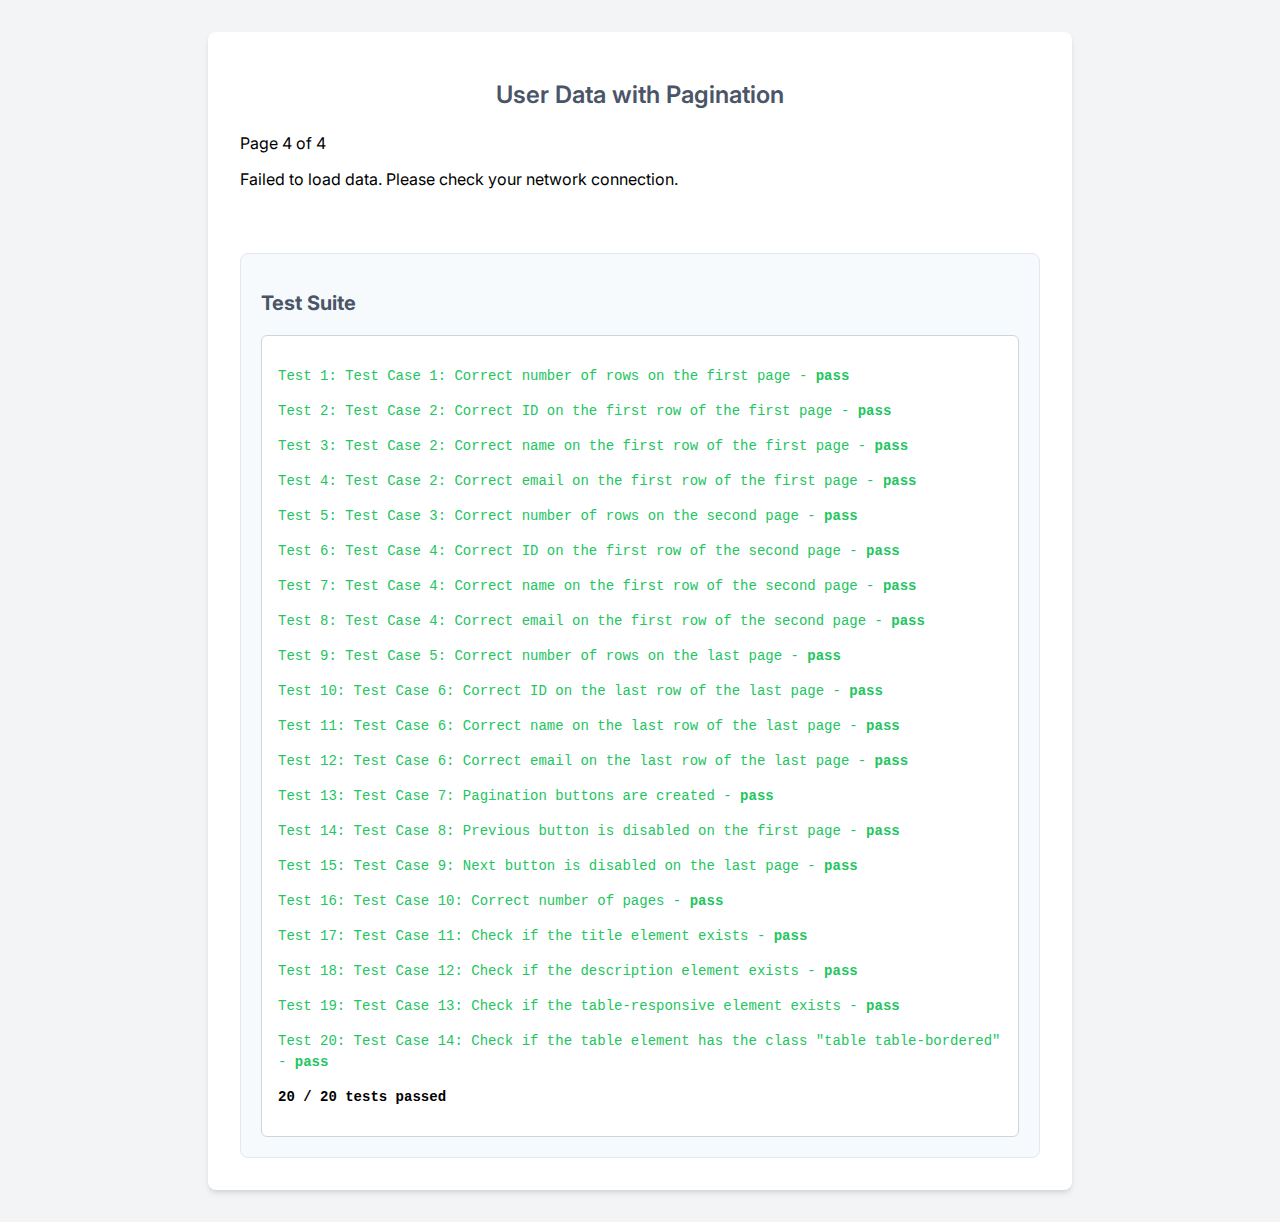
<file: index.html>
<!DOCTYPE html>
<html lang="en">
<head>
    <meta charset="UTF-8">
    <meta name="viewport" content="width=device-width, initial-scale=1.0">
    <title>Pagination with DOM Manipulation</title>
    <link href="https://fonts.googleapis.com/css2?family=Inter:wght@400;500;600;700&display=swap" rel="stylesheet">
    <link rel="stylesheet" type="text/css" href="./style.css">
</head>
<body>
    <div class="container">
        <h1 id="title" class="heading">User Data with Pagination</h1>
        <p id="description" class="text-gray-600 text-sm mb-4 text-center">Page <span class="font-semibold">1</span> of <span class="font-semibold">1</span></p>
        <div id="table-container">
            <div class="table-responsive">
                <table class="table table-bordered">
                    <thead class="table-head">
                        <tr>
                            <th class="table-heading-cell">ID</th>
                            <th class="table-heading-cell">Name</th>
                            <th class="table-heading-cell">Email</th>
                        </tr>
                    </thead>
                    <tbody class="table-body"></tbody>
                </table>
            </div>
        </div>

        <div id="pagination-container" class="pagination-container"></div>

        <div id="buttons" class="d-flex justify-content-center"></div>

        <div id="test-suite">
            <h2>Test Suite</h2>

            <div id="test-results"></div>
        
        </div>
    </div>

    <script src="https://app.zenclass.in/sheets/v1/js/zen/suite/bundle.js"></script>
    <script src="./script.js"></script>

</body>
</html>
</file>
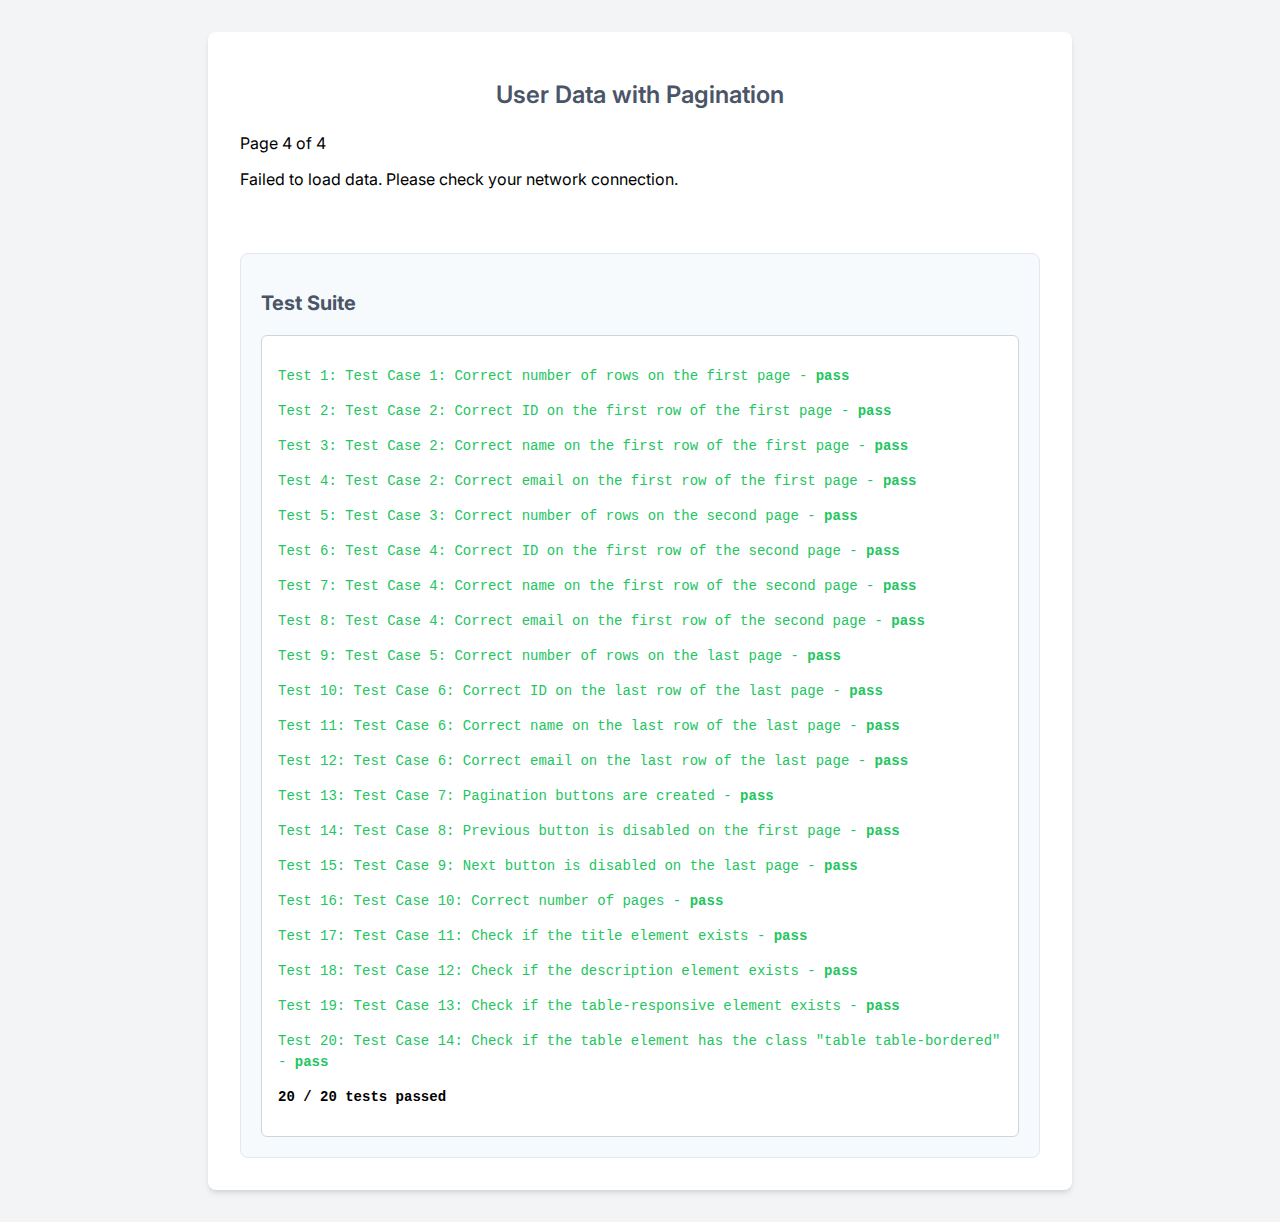
<file: Pagenation/index.html>
<!DOCTYPE html>
<html lang="en">
<head>
    <meta charset="UTF-8">
    <meta name="viewport" content="width=device-width, initial-scale=1.0">
    <title>Pagination with DOM Manipulation</title>
    <link href="https://fonts.googleapis.com/css2?family=Inter:wght@400;500;600;700&display=swap" rel="stylesheet">
    <link rel="stylesheet" type="text/css" href="style.css">
</head>
<body>
    <div class="container">
        <h1 id="title" class="heading">User Data with Pagination</h1>
        <p id="description" class="text-gray-600 text-sm mb-4 text-center">Page <span class="font-semibold">1</span> of <span class="font-semibold">1</span></p>
        <div id="table-container">
            <div class="table-responsive">
                <table class="table table-bordered">
                    <thead class="table-head">
                        <tr>
                            <th class="table-heading-cell">ID</th>
                            <th class="table-heading-cell">Name</th>
                            <th class="table-heading-cell">Email</th>
                        </tr>
                    </thead>
                    <tbody class="table-body"></tbody>
                </table>
            </div>
        </div>

        <div id="pagination-container" class="pagination-container"></div>

        <div id="buttons" class="d-flex justify-content-center"></div>

        <div id="test-suite">
            <h2>Test Suite</h2>

            <div id="test-results"></div>
        
        </div>
    </div>

    <script src="https://app.zenclass.in/sheets/v1/js/zen/suite/bundle.js"></script>
    <script src="./script.js"></script>

</body>
</html>
</file>
<file: style.css>
body {
            font-family: 'Inter', sans-serif;
            background-color: #f3f4f6; /* bg-gray-100 */
            padding: 24px;          /* p-6 */
            display: flex;
            justify-content: center;
            align-items: center;
            min-height: 100vh;
        }

        .container {
            background-color: #ffffff; /* bg-white */
            border-radius: 8px;         /* rounded-lg */
            box-shadow: 0 4px 6px -1px rgba(0, 0, 0, 0.1), 0 2px 4px -1px rgba(0, 0, 0, 0.06);  /* shadow-md */
            padding: 32px;            /* p-8 */
            max-width: 800px;
            width: 100%;
        }

        .heading {
            font-size: 24px;         /* text-2xl */
            font-weight: 600;      /* font-semibold */
            color: #4a5568;         /* text-gray-800 */
            margin-bottom: 24px;      /* mb-6 */
            text-align: center;
        }

        #table-container {
            margin-bottom: 24px;      /* mb-6 */
        }

        .table {
            min-width: 100%;
            border-radius: 8px;      /* rounded-md */
            box-shadow: 0 1px 3px 0 rgba(0, 0, 0, 0.1), 0 1px 2px -1px rgba(0, 0, 0, 0.1);
        }
        
        .table-bordered {
          border: 1px solid #e2e8f0; /* Add border */
          border-collapse: collapse; /* Ensure borders collapse to avoid double borders */
        }

        .table-bordered thead tr th,
        .table-bordered tbody tr td {
            border: 1px solid #e2e8f0;  /* Add borders to header and body cells */
            padding: 12px 16px;
        }

        .table-head {
            background-color: #f7fafc;  /* bg-gray-50 */
        }

        .table-heading-cell {
            padding: 12px 16px;    /* px-6 py-3 */
            text-align: left;
            font-size: 12px;         /* text-xs */
            font-weight: 500;      /* font-medium */
            color: #718096;         /* text-gray-500 */
            text-transform: uppercase;
            letter-spacing: 0.08em;
        }

        .table-body-row {
            background-color: #ffffff;  /* bg-white */
            border-bottom: 1px solid #e2e8f0; /* divide-y divide-gray-200 */
        }

        .table-body-cell {
            padding: 12px 16px;    /* px-6 py-4 */
            white-space: nowrap;
            font-size: 14px;         /* text-sm */
            color: #4a5568;         /* text-gray-900 */
        }

        .table-body-cell.email {
            color: #718096;         /* text-gray-500 */
        }

        .pagination-container {
            display: flex;
            justify-content: center; /* justify-center */
            align-items: center;    /* items-center */
            margin-top: 16px;       /* mt-4 */
            gap: 8px;             /* space-x-2 */
        }

        .pagination-button {
            padding: 8px 12px;    /* px-3 py-2 */
            border-radius: 4px;      /* rounded-md */
            font-size: 14px;         /* text-sm */
            font-weight: 500;      /* font-medium */
            color: #4a5568;         /* text-gray-700 */
            background-color: #ffffff;  /* bg-white */
            border: 1px solid #e2e8f0;  /* border border-gray-300 */
            cursor: pointer;
            transition: background-color 0.2s ease, box-shadow 0.2s ease, color 0.2s ease;
        }

        .pagination-button:hover {
            background-color: #f7fafc;  /* hover:bg-gray-100 */
            box-shadow: 0 1px 3px 0 rgba(0, 0, 0, 0.1), 0 1px 2px -1px rgba(0, 0, 0, 0.1);  /* hover:shadow-sm */
            color: #2d3748;
        }

        .pagination-button.active {
            background-color: #6366f1;  /* bg-indigo-600 */
            color: #ffffff;         /* text-white */
            border-color: #6366f1;
            box-shadow: 0 0 5px #9370DB;
        }

        .pagination-button.disabled {
            opacity: 0.5;
            cursor: not-allowed;
            background-color: #edf2f7;  /* bg-gray-200 */
            color: #a0aec0;         /* text-gray-400 */
            border-color: #e2e8f0;
            box-shadow: none;
        }

        .pagination-button.disabled:hover {
            background-color: #edf2f7;  /* hover:bg-gray-200 (保持和disabled一致) */
            box-shadow: none;          /* hover:shadow-none */
            color: #a0aec0;
        }

        .dots {
            color: #718096;
            padding: 8px 12px;
        }

        #test-suite {
            margin-top: 40px;
            padding: 20px;
            border: 1px solid #e2e8f0;
            border-radius: 8px;
            background-color: #f7fafc;
        }

        #test-suite h2 {
            font-size: 20px;
            margin-bottom: 20px;
            color: #4a5568;
        }

        #test-results {
            margin-top: 20px;
            padding: 16px;
            border: 1px solid #cbd5e0;
            border-radius: 6px;
            background-color: #fff;
            font-family: monospace;
            font-size: 14px;
            line-height: 1.5;
        }

        #test-results p {
            margin-bottom: 12px;
        }

        #test-results p.pass {
            color: #22c55e;
        }

        #test-results p.fail {
            color: #ef4444;
        }
</file>
<file: Pagenation/style.css>
body {
            font-family: 'Inter', sans-serif;
            background-color: #f3f4f6; /* bg-gray-100 */
            padding: 24px;          /* p-6 */
            display: flex;
            justify-content: center;
            align-items: center;
            min-height: 100vh;
        }

        .container {
            background-color: #ffffff; /* bg-white */
            border-radius: 8px;         /* rounded-lg */
            box-shadow: 0 4px 6px -1px rgba(0, 0, 0, 0.1), 0 2px 4px -1px rgba(0, 0, 0, 0.06);  /* shadow-md */
            padding: 32px;            /* p-8 */
            max-width: 800px;
            width: 100%;
        }

        .heading {
            font-size: 24px;         /* text-2xl */
            font-weight: 600;      /* font-semibold */
            color: #4a5568;         /* text-gray-800 */
            margin-bottom: 24px;      /* mb-6 */
            text-align: center;
        }

        #table-container {
            margin-bottom: 24px;      /* mb-6 */
        }

        .table {
            min-width: 100%;
            border-radius: 8px;      /* rounded-md */
            box-shadow: 0 1px 3px 0 rgba(0, 0, 0, 0.1), 0 1px 2px -1px rgba(0, 0, 0, 0.1);
        }
        
        .table-bordered {
          border: 1px solid #e2e8f0; /* Add border */
          border-collapse: collapse; /* Ensure borders collapse to avoid double borders */
        }

        .table-bordered thead tr th,
        .table-bordered tbody tr td {
            border: 1px solid #e2e8f0;  /* Add borders to header and body cells */
            padding: 12px 16px;
        }

        .table-head {
            background-color: #f7fafc;  /* bg-gray-50 */
        }

        .table-heading-cell {
            padding: 12px 16px;    /* px-6 py-3 */
            text-align: left;
            font-size: 12px;         /* text-xs */
            font-weight: 500;      /* font-medium */
            color: #718096;         /* text-gray-500 */
            text-transform: uppercase;
            letter-spacing: 0.08em;
        }

        .table-body-row {
            background-color: #ffffff;  /* bg-white */
            border-bottom: 1px solid #e2e8f0; /* divide-y divide-gray-200 */
        }

        .table-body-cell {
            padding: 12px 16px;    /* px-6 py-4 */
            white-space: nowrap;
            font-size: 14px;         /* text-sm */
            color: #4a5568;         /* text-gray-900 */
        }

        .table-body-cell.email {
            color: #718096;         /* text-gray-500 */
        }

        .pagination-container {
            display: flex;
            justify-content: center; /* justify-center */
            align-items: center;    /* items-center */
            margin-top: 16px;       /* mt-4 */
            gap: 8px;             /* space-x-2 */
        }

        .pagination-button {
            padding: 8px 12px;    /* px-3 py-2 */
            border-radius: 4px;      /* rounded-md */
            font-size: 14px;         /* text-sm */
            font-weight: 500;      /* font-medium */
            color: #4a5568;         /* text-gray-700 */
            background-color: #ffffff;  /* bg-white */
            border: 1px solid #e2e8f0;  /* border border-gray-300 */
            cursor: pointer;
            transition: background-color 0.2s ease, box-shadow 0.2s ease, color 0.2s ease;
        }

        .pagination-button:hover {
            background-color: #f7fafc;  /* hover:bg-gray-100 */
            box-shadow: 0 1px 3px 0 rgba(0, 0, 0, 0.1), 0 1px 2px -1px rgba(0, 0, 0, 0.1);  /* hover:shadow-sm */
            color: #2d3748;
        }

        .pagination-button.active {
            background-color: #6366f1;  /* bg-indigo-600 */
            color: #ffffff;         /* text-white */
            border-color: #6366f1;
            box-shadow: 0 0 5px #9370DB;
        }

        .pagination-button.disabled {
            opacity: 0.5;
            cursor: not-allowed;
            background-color: #edf2f7;  /* bg-gray-200 */
            color: #a0aec0;         /* text-gray-400 */
            border-color: #e2e8f0;
            box-shadow: none;
        }

        .pagination-button.disabled:hover {
            background-color: #edf2f7;  /* hover:bg-gray-200 (保持和disabled一致) */
            box-shadow: none;          /* hover:shadow-none */
            color: #a0aec0;
        }

        .dots {
            color: #718096;
            padding: 8px 12px;
        }

        #test-suite {
            margin-top: 40px;
            padding: 20px;
            border: 1px solid #e2e8f0;
            border-radius: 8px;
            background-color: #f7fafc;
        }

        #test-suite h2 {
            font-size: 20px;
            margin-bottom: 20px;
            color: #4a5568;
        }

        #test-results {
            margin-top: 20px;
            padding: 16px;
            border: 1px solid #cbd5e0;
            border-radius: 6px;
            background-color: #fff;
            font-family: monospace;
            font-size: 14px;
            line-height: 1.5;
        }

        #test-results p {
            margin-bottom: 12px;
        }

        #test-results p.pass {
            color: #22c55e;
        }

        #test-results p.fail {
            color: #ef4444;
        }
</file>
